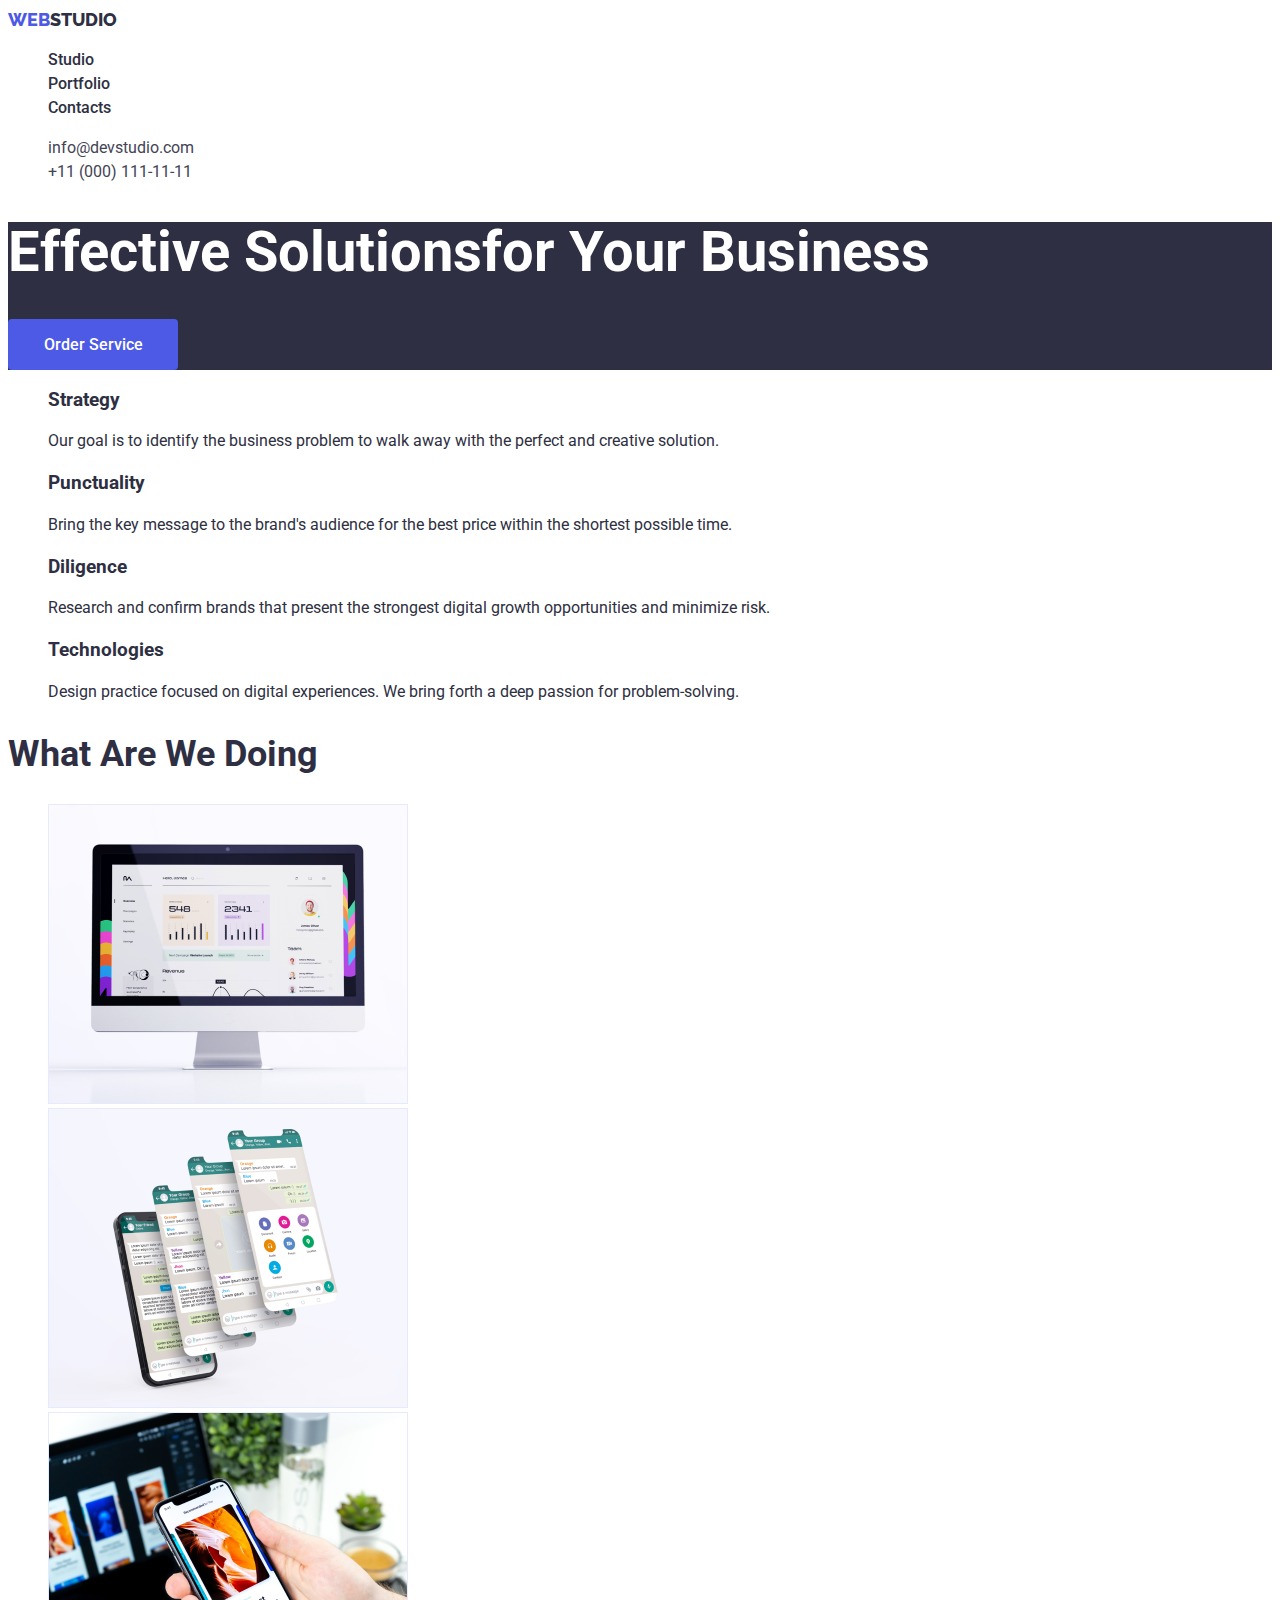
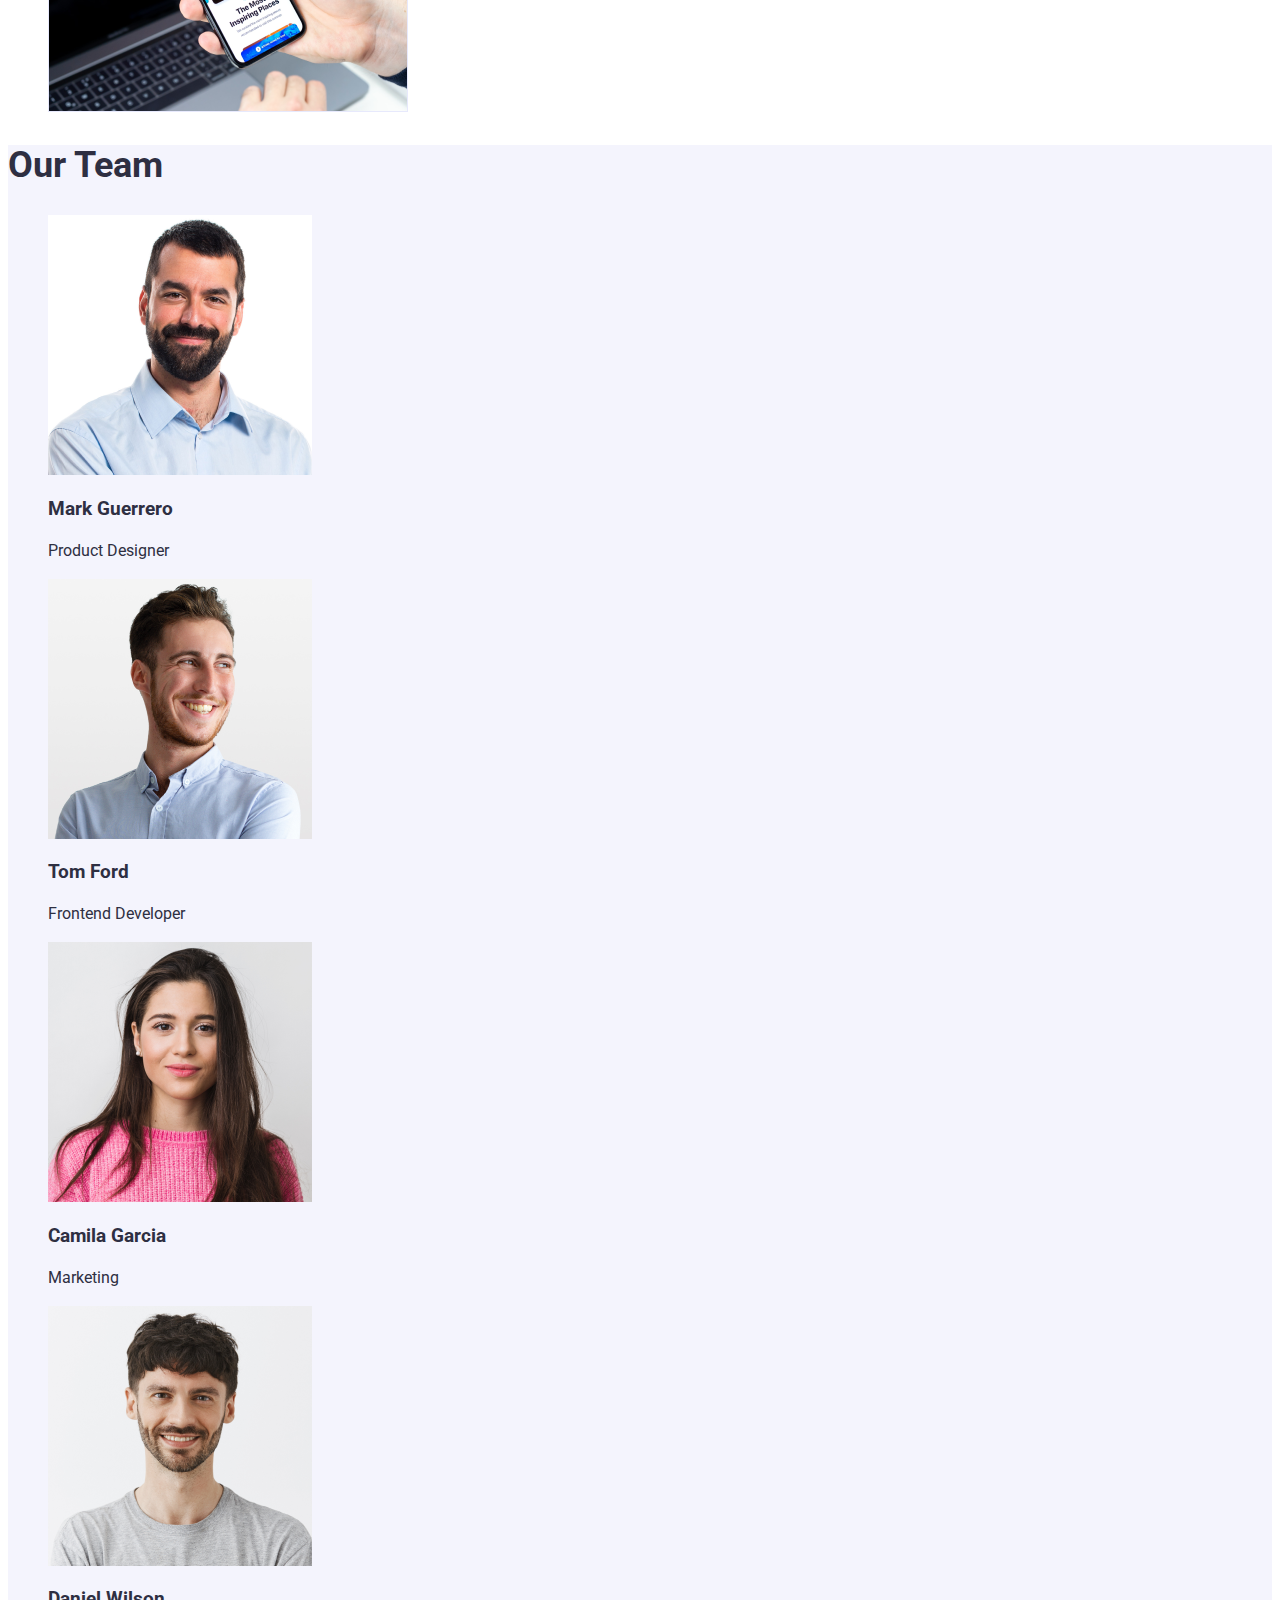
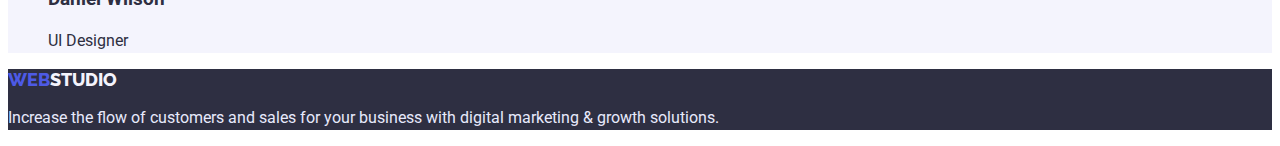
<file: index.html>
<!DOCTYPE html>
<html lang="en">
<head>
    <meta charset="UTF-8">
    <meta http-equiv="X-UA-Compatible" content="IE=edge">
    <meta name="viewport" content="width=device-width, initial-scale=1.0">
    <title>Document</title>
    <link rel="preconnect" href="https://fonts.googleapis.com"><link rel="preconnect" href="https://fonts.gstatic.com" crossorigin><link href="https://fonts.googleapis.com/css2?family=Raleway:wght@800&family=Roboto:wght@400;500;700&display=swap" 
    rel="stylesheet">
    <link rel="stylesheet" href="./css/styles.css">
</head>
<body>
    
<header class="header">
<nav class="header-navi">
    <a href="./index.html" class="header-logo">
        WEB<span class="span">STUDIO</span>
    </a>
    <ul class="links">
            <li class="header-link"><a href="">Studio</a></li>
            
            <li class="header-link"><a href="./portfolio.html">Portfolio</a></li>
            
            <li class="header-link"><a href="">Contacts</a></li>

    </ul>
</nav>
        <ul class="contacts">
       <li> <a href="mailto:info@devstudio.com">info@devstudio.com</a></li>
       <li> <a href="tel:+110001111111">+11 (000) 111-11-11</a></li>
        </ul>

</header>

<section class="hero">
    <h1 class="hero-txt">
        Effective Solutionsfor Your Business
    </h1>
    <button name="button" class="hero-button">
        Order Service
    </button>
</section>
<section class="work-ex">
    <h2 class="advantagex-txt visually-hidden">Advantages of working with us</h2>
    <ul class="advantages-punkts">
        <li class="advantages-strategy">
            <h3>Strategy</h3>
            <p class="strategy-txt">
                Our goal is to identify the business problem to walk away with the perfect and creative solution. 
            </p>
        </li>
        <li class="advantages-punctuality">
            <h3>Punctuality</h3>
            <p class="punctuality-txt">
                Bring the key message to the brand's audience for the best price within the shortest possible time. 
            </p>
        </li>
        <li class="advantages-diligence">
            <h3>Diligence</h3>
            <p class="diligence-txt">
                Research and confirm brands that present the strongest digital growth opportunities and minimize risk.
            </p>
        </li>
        <li class="advantages-technologies">
            <h3>Technologies</h3>
            <p class="technologies-txt">
                Design practice focused on digital experiences. We bring forth a deep passion for problem-solving. 
            </p>
        </li>
    </ul>
</section>

<section>
    <h2 class="what-doing">What are we doing</h2>
    <ul class="worksis">
        <li class="workses">
            <img src="./images/img1.png" alt="work exampl 1" width="360">
        </li>
        <li class="workses">
            <img src="./images/img2.png" alt="work exampl 2" width="360">
        </li>
        <li class="workses">
            <img src="./images/img3.png" alt="work exampl 3" width="360">
        </li>
    </ul>
</section>

<section class="team">
    <h2 class="Our-Team">Our Team</h2>
    <ul class="worklist">
            <li class="worklist-Mark">
               <img src="./images/imgg1.png" alt="member of the team 1" width="264"> 
               <h3>Mark Guerrero</h3>
               <p class="Mark">Product Designer</p>
            </li>
            <li class="worklist-Tom">
                <img src="./images/imgg2.png" alt="member of the team 2" width="264">
                <h3>Tom Ford</h3>
                <p class="Tom">Frontend Developer</p>
            </li>
            <li class="worklist-Camila">
                <img src="./images/imgg3.png" alt="member of the team 3" width="264">
                <h3>Camila Garcia</h3>
                <p class="Camila">Marketing</p>
            </li>
            <li class="worklist-Daniel">
                <img src="./images/imgg4.png" alt="member of the team 4" width="264">
                <h3>Daniel Wilson</h3>
                <p class="Daniel">UI Designer</p>
            </li>
    </ul>
</section>

<footer class="footer">
    <a href="index.html" class="footer-link">
        WEB<span class="span-two">STUDIO</span>
    </a>
    <p class="footer-text">Increase the flow of customers and  sales for your business with digital marketing & growth solutions.</p>
</footer>
</body>
</html>
</file>
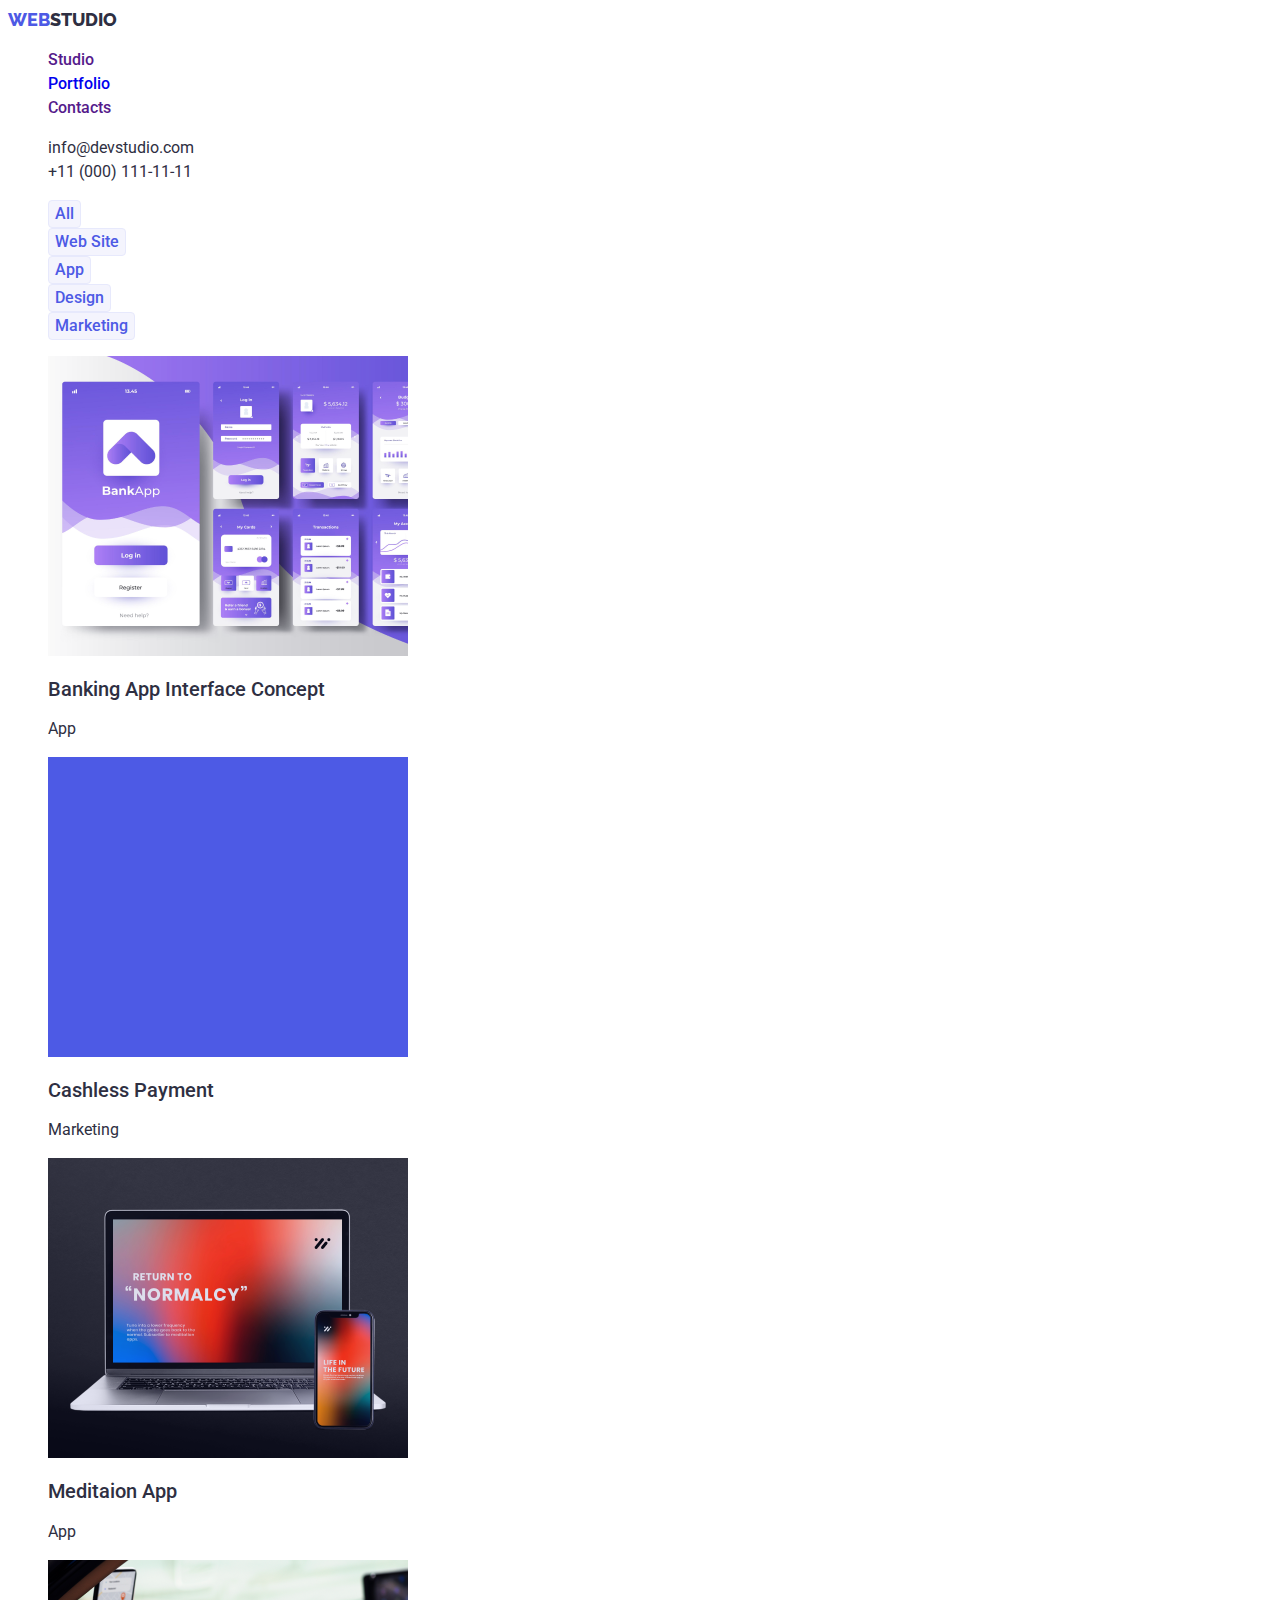
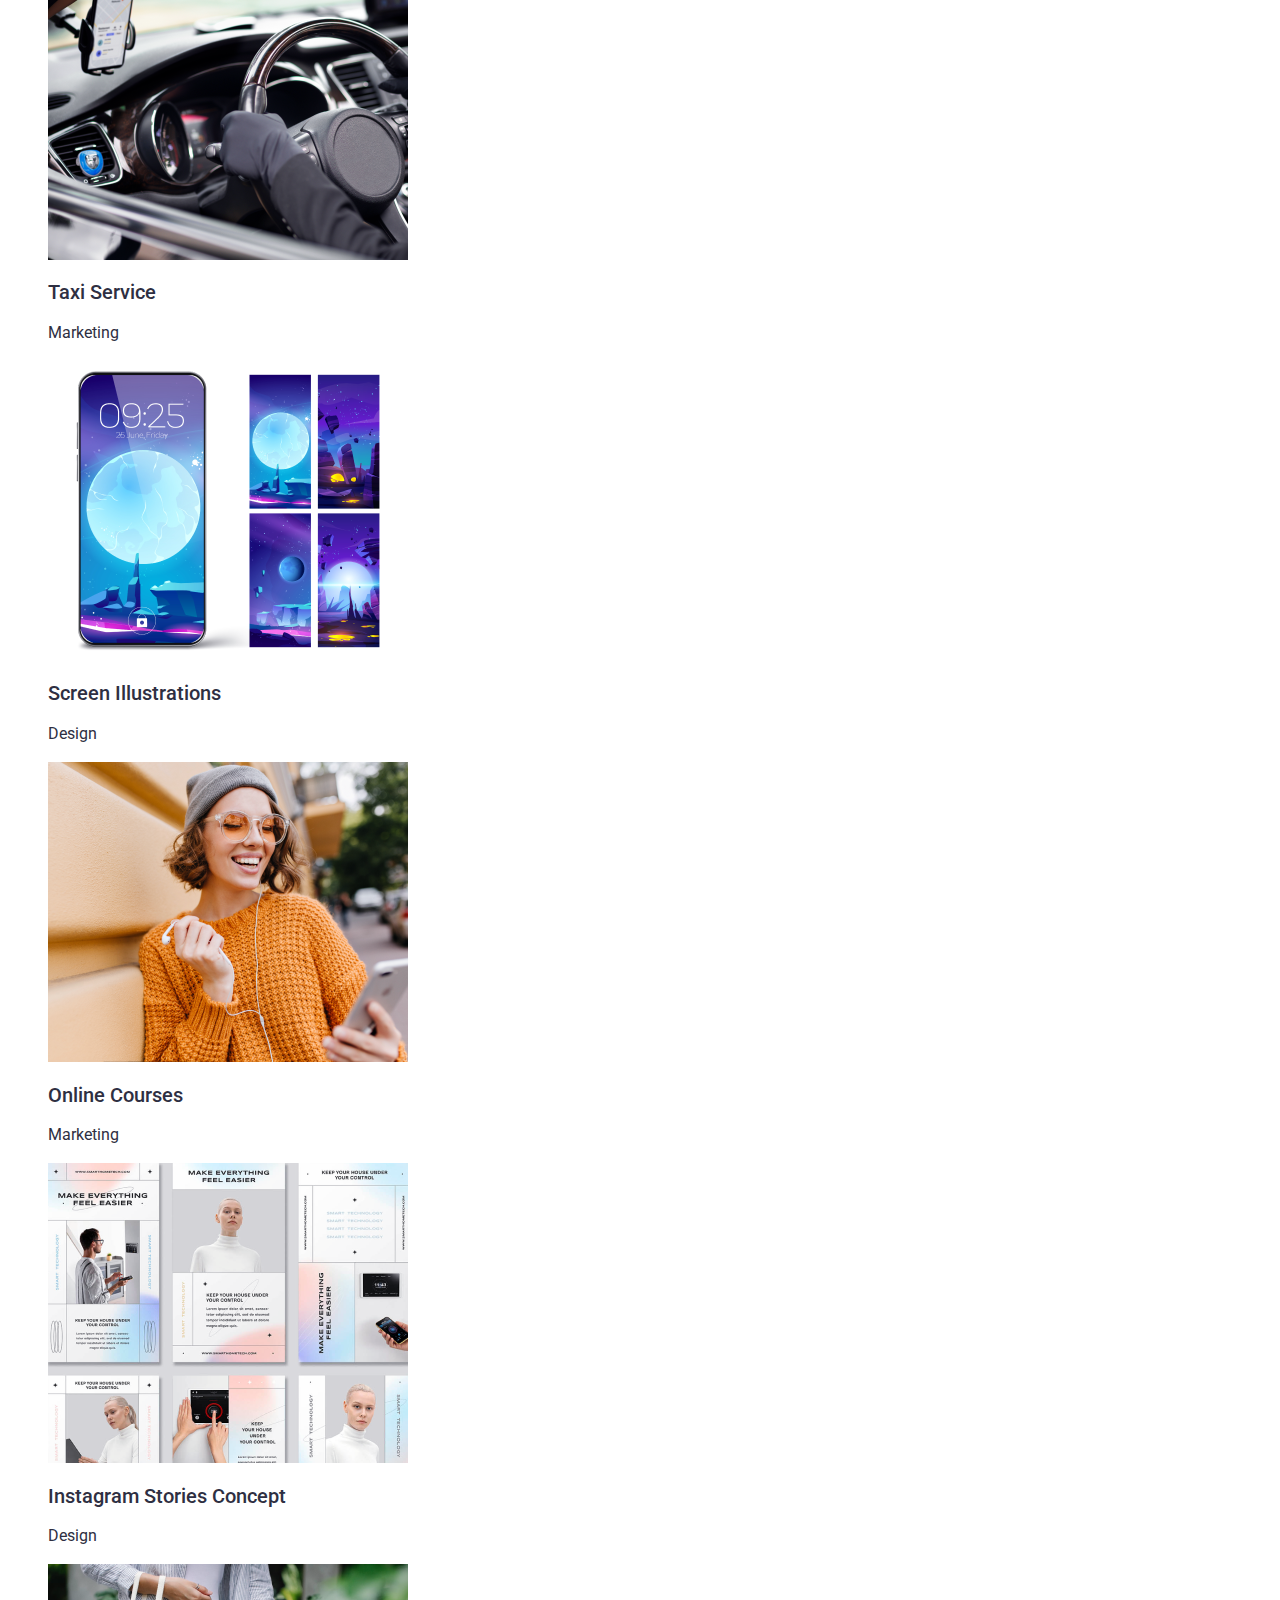
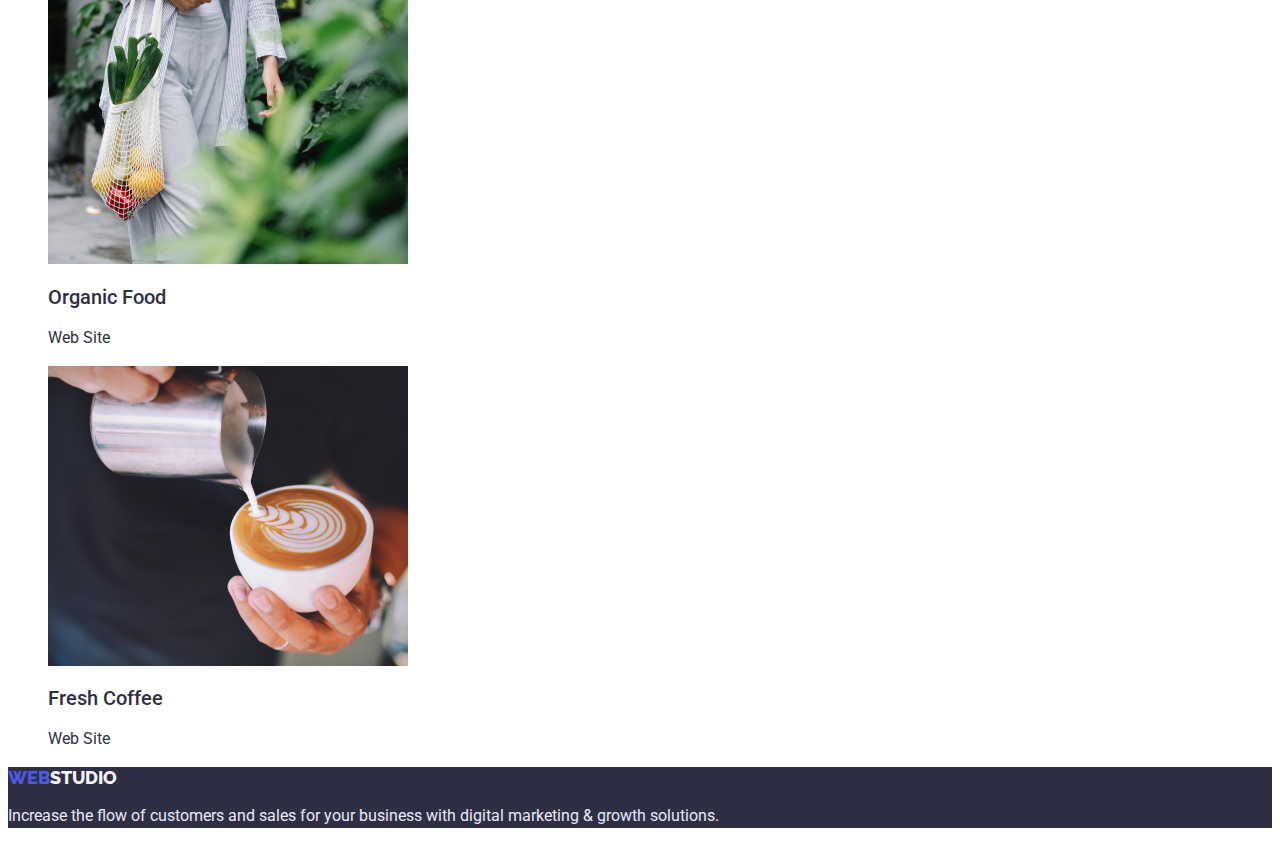
<file: portfolio.html>
<!DOCTYPE html>
<html lang="en">
<head>
    <meta charset="UTF-8">
    <meta http-equiv="X-UA-Compatible" content="IE=edge">
    <meta name="viewport" content="width=device-width, initial-scale=1.0">
    <title>Portfolio</title>
    <link rel="preconnect" href="https://fonts.googleapis.com"><link rel="preconnect" href="https://fonts.gstatic.com" crossorigin><link href="https://fonts.googleapis.com/css2?family=Raleway:wght@800&family=Roboto:wght@400;500;700&display=swap" 
    rel="stylesheet">
    <link rel="stylesheet" href="./css/portfolio.css">
</head>
<body>
    
    <header class="header">
        <nav class="header-navi">
            <a href="./index.html" class="header-logo">
                WEB<span class="span">STUDIO</span>
            </a>
            <ul class="header-links">
                    <li class="header-studio"><a href="">Studio</a></li>
                    
                    <li class="header-portfolio"><a href="./portfolio.html">Portfolio</a></li>
                    
                    <li class="header-contacts"><a href="">Contacts</a></li>
        
            </ul>
        </nav>
                <ul class="contacts">
               <li> <a href="mailto:info@devstudio.com">info@devstudio.com</a></li>
               <li> <a href="tel:+110001111111">+11 (000) 111-11-11</a></li>
            </ul>
        
        </header>
<main>
    <section class="button-navi">
    <h1 class="button-txt visually-hidden">Portfolio</h1>
<ul>
    <li><button type="button" class="button-nav">All</button></li>
    <li><button type="button" class="button-nav">Web Site</button></li>
    <li><button type="button" class="button-nav">App</button></li>
    <li><button type="button" class="button-nav">Design</button></li>
    <li><button type="button" class="button-nav">Marketing</button></li>
</ul>

    <ul class="workes">
        <li class="works-img"><a href=""><img src="./images/img.1.png" alt="Banking App" width="360">
        <h2 class="work-h">Banking App Interface Concept</h2>
        <p>App</p></a>
        </li>
        
        <li class="works-img"><a href=""><img src="./images/img.2.png" alt="Cashless Payment" width="360">
        <h2 class="work-h">Cashless Payment</h2>
        <p>Marketing</p></a>
        </li>
        
        <li class="works-img"><a href=""><img src="./images/img.3.png" alt="Meditaion App" width="360">
        <h2 class="work-h">Meditaion App</h2>
        <p>App</p></a>
        </li>
        
        <li class="works-img"><a href=""><img src="./images/img.4.png" alt="Taxi Service" width="360">
        <h2 class="work-h">Taxi Service</h2>
        <p>Marketing</p></a>
        </li>
        
        <li class="works-img"><a href=""><img src="./images/img.5.png" alt= "Screen Illustrations" width="360">
        <h2 class="work-h">Screen Illustrations</h2>
        <p>Design</p></a>
        </li>
        
        <li class="works-img"><a href=""><img src="./images/img.6.png" alt="Online Courses" width="360">
        <h2 class="work-h">Online Courses</h2>
        <p>Marketing</p></a>
        </li>
        
        <li class="works-img"><a href=""><img src="./images/img.7.png" alt="Instagram Stories Concept" width="360">
        <h2 class="work-h">Instagram Stories Concept</h2>
        <p>Design</p></a>
        </li>
        
        <li class="works-img"><a href=""><img src="./images/img.8.png" alt="Organic Food" width="360">
        <h2 class="work-h">Organic Food</h2>
        <p>Web Site</p></a>
        </li>
        
        <li class="works-img"><a href=""><img src="./images/img.9.png" alt="Fresh Coffee" width="360">
        <h2 class="work-h">Fresh Coffee</h2>
        <p>Web Site</p></a>
        </li>
    </ul>
    </section>
</main>
<footer class="footer">
    <a href="index.html" class="footer-link">
        WEB<span class="span-two">STUDIO</span>
    </a>
    <p class="footer-text">Increase the flow of customers and sales for your business with digital marketing & growth solutions.</p>
</footer>
</body>
</html>
</file>
<file: css/styles.css>
:root{
    --navy-color: #2E2F42;
    --iris-color: #4D5AE5;
    --cloud-color: #F4F4FD;
    --flower-color: #E7E9FC;
    --white-color: #FFFFFF;
    --slate-color: #434455;
    --ocean-color: #404BBF;
}



body{
    font-family: "Roboto" , sans-serif;
}

.header a{
    text-decoration: none;
    list-style: none;
}

.header-logo :focus{
    color:var(--iris-color);
}

.header-logo{
    color:var(--iris-color);
    font-family: 'Raleway';
    font-weight: 800;
    font-size: 18px;
    line-height: calc(24/18);
}

.header-link{
    list-style: none;
}

.links :hover,
.links :focus{
    color: var(--ocean-color);
    font-weight: 500;
    font-size: 16px;
    line-height: 24px;
}

.header-link a{
    list-style: none;
    color: var(--navy-color);
    font-weight: 500;
    font-size: 16px;
    line-height: calc(24/16);
}

.span{
    color:var(--navy-color);
}

.header-links :hover,
.header-links :focus{
    color:var(--iris-color);
}



.contacts a{
    color: var(--slate-color);
    font-weight: 400;
font-size: 16px;
line-height:calc(24/16);
}

.contacts{
    list-style: none;
}

.contacts :hover,
.contacts :focus{
    color:var(--iris-color);
}

.header-tel :hover,
.header-tel :focus{
    color:var(--iris-color);
}

.hero-txt{
    color: var(--white-color);
    font-weight: 700;
font-size: 56px;
line-height: calc(60/56);
}

.hero{
    background-color: var(--navy-color);
}

.hero-button:hover{
    background-color:var(--ocean-color) ;
}

.hero-button{
background-color:var(--iris-color);
color: var(--white-color);
height: 51px;
width: 170px;
font-family: "Roboto";
cursor: pointer;
font-weight: 500;
font-size: 16px;
line-height: calc(24/16);
border-radius: 4px;
border: 0px;
}

.advantages-punkts{
    list-style: none;
}

.advantages-punkts h{
    font-weight: 500;
font-size: 20px;
line-height: calc(24/20);
}

.advantages-punkts li {
    color: var(--navy-color);
}

.advantages-punkts p{
    color: var(--navy-color);
    font-weight: 400;
font-size: 16px;
line-height: calc(24/16);
}

.what-doing{
color: var(--navy-color);
text-transform: capitalize;
font-weight: 700;
font-size: 36px;
line-height: calc(40/36);
}

.worksis{
    list-style: none;
}

.team{
    background-color: var(--cloud-color);
}

.Our-Team{
    color: var(--navy-color);
    font-weight: 700;
font-size: 36px;
line-height: calc(40/36);
}

.worklist{
    list-style: none;
}

.worklist li{
    color: var(--navy-color);
}

.worklist h{
    font-weight: 500;
font-size: 20px;
line-height: calc(24/20);
}

.worklist p {
    color: var(--navy-color);
    font-weight: 400;
font-size: 16px;
line-height: calc(24/16);
}

.footer-link :focus{
    color:var(--iris-color);

}

.span-two{
    color: var(--cloud-color);
}

.footer-text{
    color: var(--flower-color);
    font-weight: 400;
    font-size: 16px;
    line-height: calc(24/16);
}

.footer{
    background-color: var(--navy-color);
}

.footer-link{
    color:var(--iris-color);
    font-family: 'Raleway';
    font-weight: 800;
    font-size: 18px;
    line-height: calc(21/18);
    text-decoration: none;
}

.visually-hidden {
    position: absolute;
      white-space: nowrap;
      width: 1px;
      height: 1px;
      overflow: hidden;
      border: 0;
      padding: 0;
      clip: rect(0 0 0 0);
      clip-path: inset(50%);
      margin: -1px;
  }
</file>
<file: css/portfolio.css>
:root{
    --iris-color: #4D5AE5;
    --navy-color: #2E2F42;
    --slate-color: #2E2F42;
    --flower-color: #E7E9FC;
    --cloud-color: #F4F4FD;
    --ocean-color: #404BBF;
}




body{
    font-family: "Roboto" , sans-serif;
}

:root{
    --white-color: #FFFFFF
}

.button{
    color: var(--iris-color);
    background-color: var(--flower-color);
}

.button-nav :hover,
.button-nav :focus{
    color: var(--white-color);
    background-color: var(--ocean-color);
}


.header a{
    text-decoration: none;
}

.header-logo :focus{
    color:var(--iris-color);
}

.header-logo{
    color:var(--iris-color);
    font-family: 'Raleway';
    font-weight: 800;
    font-size: 18px;
    line-height: calc(24/18);
}

.span{
    color:var(--navy-color);
}

.header-links :hover,
.header-links :focus{
    color:var(--iris-color);
}

.header-links{
    list-style: none;
color:var(--navy-color);
font-weight: 500;
font-size: 16px;
line-height: calc(24/16);
}

.header-studio{
    text-decoration: none
}

.contacts a{
    color: var(--slate-color);
    font-weight: 400;
font-size: 16px;
line-height: calc(24/16);
}

.contacts{
    list-style: none;
}

.contacts :hover,
.contacts :focus{
    color:var(--iris-color);
}

.button-nav{
    background-color: var(--cloud-color);
color: var(--iris-color);
cursor: pointer;
font-weight: 500;
font-size: 16px;
line-height: calc(24/16);
font-family: inherit;
border: 1px solid var(--flower-color);
border-radius: 4px;

}

.button-nav :focus,
.button-nav:hover{
    background-color: var(--ocean-color);
    color: var(--white-color);
}

.button-navi li{
    list-style: none;
}

.work-h{
    color: var(--navy-color);
    font-weight: 500;
font-size: 20px;
line-height: calc(24/20);
}

.workes a{
    text-decoration: none;
}

.workes p{
    color: var(--slate-color);
    font-weight: 400;
font-size: 16px;
line-height: calc(24/16);
}

.works li {
    list-style: none;
}


.span-two{
    color: var(--cloud-color);
}

.footer-text{
    color: var(--flower-color);
    font-weight: 400;
font-size: 16px;
line-height: calc(24/16);

}

.footer{
    background-color: #2E2F42;
}

.footer-link{
    color: var(--iris-color);
    font-family: 'Raleway';
    font-weight: 800;
    font-size: 18px;
    line-height: calc(21/18);
    text-decoration: none;
}

.visually-hidden {
    position: absolute;
      white-space: nowrap;
      width: 1px;
      height: 1px;
      overflow: hidden;
      border: 0;
      padding: 0;
      clip: rect(0 0 0 0);
      clip-path: inset(50%);
      margin: -1px;
  }
</file>
